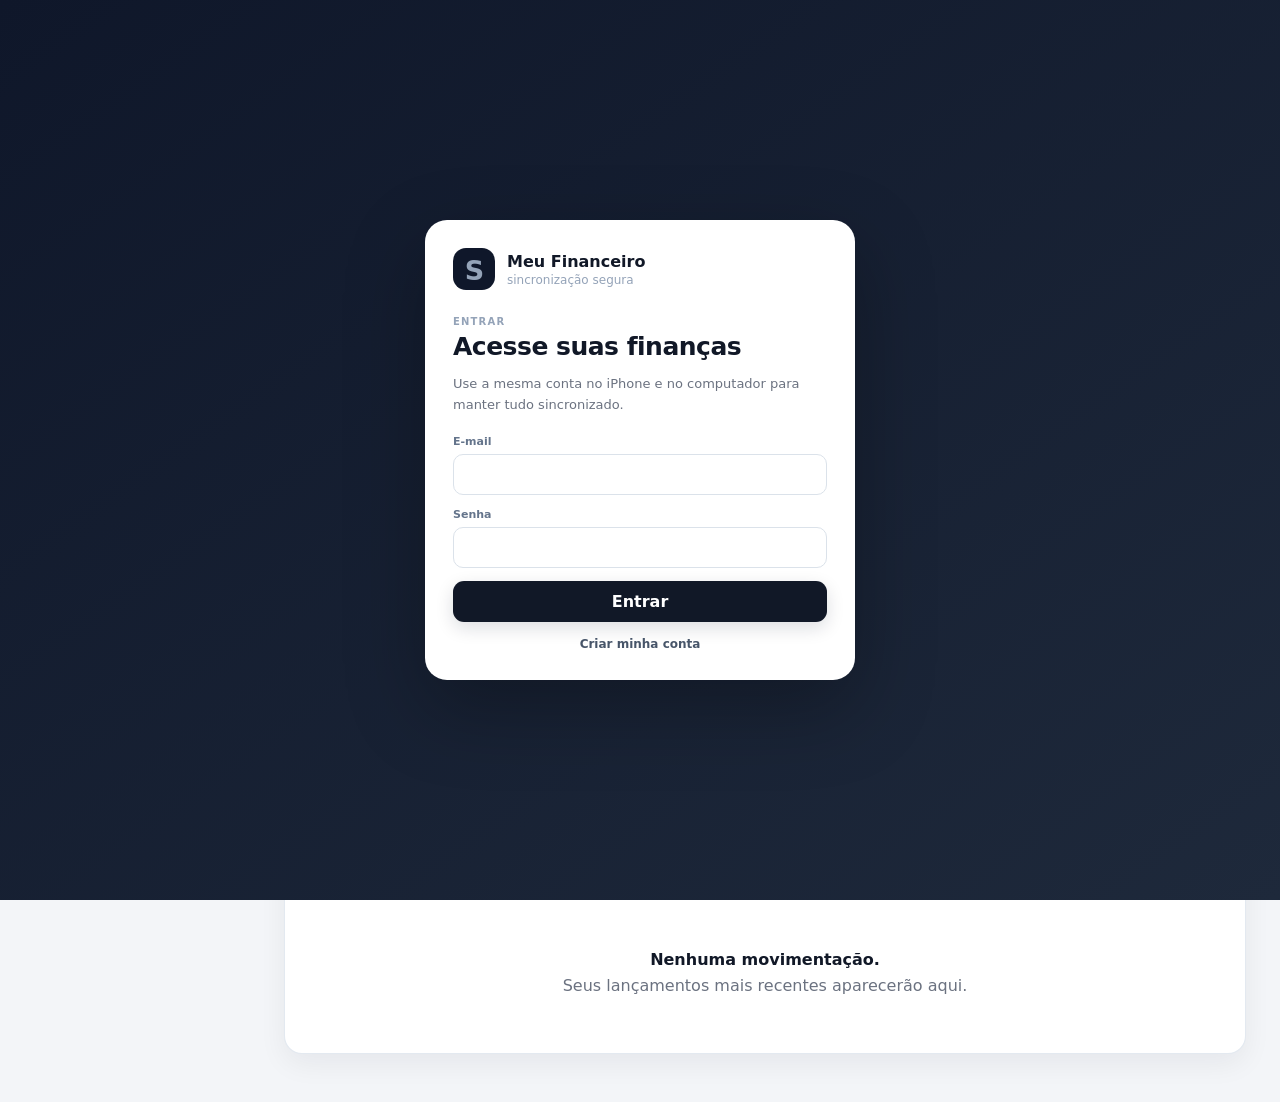
<file: index.html>
<!doctype html>
<html lang="pt-BR">
<head>
  <meta charset="utf-8" />
  <meta name="viewport" content="width=device-width, initial-scale=1, viewport-fit=cover" />
  <meta name="theme-color" content="#0f172a" />
  <meta name="apple-mobile-web-app-capable" content="yes" />
  <meta name="apple-mobile-web-app-status-bar-style" content="black-translucent" />
  <meta name="apple-mobile-web-app-title" content="Financeiro" />
  <meta name="format-detection" content="telephone=no" />
  <meta name="description" content="Controle financeiro pessoal simples, privado e sincronizado." />
  <meta http-equiv="Cache-Control" content="no-cache, no-store, must-revalidate" />
  <meta http-equiv="Pragma" content="no-cache" />
  <meta http-equiv="Expires" content="0" />
  <title>Meu Financeiro</title>
  <script>
    (function(){
      function showBootError(message){
        var box=document.getElementById('bootDiagnostic');
        if(!box)return;
        box.style.display='block';
        box.textContent='Falha ao iniciar o aplicativo: '+message;
      }
      window.MF_SHOW_BOOT_ERROR=showBootError;
      window.addEventListener('error',function(e){
        var src=e && e.target && e.target.src;
        showBootError(src ? 'não foi possível carregar '+src : (e.message || 'erro de JavaScript'));
      },true);
      window.addEventListener('unhandledrejection',function(e){
        var r=e.reason; showBootError((r && r.message) || String(r || 'erro assíncrono'));
      });
      setTimeout(function(){
        if(document.documentElement.getAttribute('data-mf-boot')!=='ok') showBootError('o JavaScript principal não concluiu a inicialização.');
      },9000);
    })();
  </script>
  <link rel="manifest" href="manifest.webmanifest?v=284" />
  <link rel="icon" href="assets/icon.svg" type="image/svg+xml" />
  <link rel="apple-touch-icon" sizes="180x180" href="assets/apple-touch-icon.png" />
  <link rel="stylesheet" href="styles.css?v=284" />
</head>
<body>
  <div id="bootDiagnostic" style="display:none;position:fixed;z-index:99999;left:12px;right:12px;top:12px;padding:12px 14px;border-radius:12px;background:#7f1d1d;color:#fff;font:600 13px/1.4 -apple-system,BlinkMacSystemFont,Segoe UI,sans-serif;box-shadow:0 8px 28px rgba(0,0,0,.22)"></div>
  <div id="authGate" class="auth-gate hidden" aria-live="polite">
    <div class="auth-card">
      <div class="auth-brand"><div class="brand-mark brand-mark-shaodree" aria-label="Shaodree"><span class="brand-letter" aria-hidden="true">S</span></div><div><strong>Meu Financeiro</strong><span>sincronização segura</span></div></div>
      <div id="authLoginPanel">
        <p class="eyebrow">ENTRAR</p><h1>Acesse suas finanças</h1>
        <p class="muted">Use a mesma conta no iPhone e no computador para manter tudo sincronizado.</p>
        <form id="loginForm" class="auth-form">
          <label class="field"><span>E-mail</span><input id="loginEmail" type="email" autocomplete="email" required /></label>
          <label class="field"><span>Senha</span><input id="loginPassword" type="password" autocomplete="current-password" minlength="6" required /></label>
          <button class="btn btn-primary full" type="submit">Entrar</button>
        </form>
        <button id="showSignupBtn" class="text-btn auth-switch" type="button">Criar minha conta</button>
      </div>
      <div id="authSignupPanel" class="hidden">
        <p class="eyebrow">PRIMEIRO ACESSO</p><h1>Criar conta</h1>
        <p class="muted">Cadastre um e-mail e uma senha. Se a confirmação por e-mail estiver ativa no Supabase, será necessário confirmar antes de entrar.</p>
        <form id="signupForm" class="auth-form">
          <label class="field"><span>E-mail</span><input id="signupEmail" type="email" autocomplete="email" required /></label>
          <label class="field"><span>Senha</span><input id="signupPassword" type="password" autocomplete="new-password" minlength="6" required /></label>
          <button class="btn btn-primary full" type="submit">Criar conta</button>
        </form>
        <button id="showLoginBtn" class="text-btn auth-switch" type="button">Já tenho uma conta</button>
      </div>
      <div id="authMessage" class="auth-message hidden"></div>
      <button id="localModeBtn" class="btn btn-secondary full hidden" type="button">Continuar somente neste dispositivo</button>
    </div>
  </div>

  <div class="app-shell">
    <aside class="sidebar" id="sidebar">
      <div class="brand">
        <div class="brand-mark brand-mark-shaodree" aria-label="Shaodree"><span class="brand-letter" aria-hidden="true">S</span></div>
        <div>
          <strong>Meu Financeiro</strong>
          <span>controle pessoal</span>
        </div>
      </div>

      <nav class="nav" aria-label="Navegação principal">
        <button class="nav-item active" data-view="dashboard"><span class="nav-icon" aria-hidden="true"><svg viewBox="0 0 24 24" focusable="false"><path d="M3 11.5 12 4l9 7.5"></path><path d="M5.5 10.5V20h13v-9.5"></path><path d="M9.5 20v-6h5v6"></path></svg></span> Visão geral</button>
        <button class="nav-item" data-view="transactions"><span class="nav-icon" aria-hidden="true"><svg viewBox="0 0 24 24" focusable="false"><path d="M7 7h11"></path><path d="m15 4 3 3-3 3"></path><path d="M17 17H6"></path><path d="m9 14-3 3 3 3"></path></svg></span> Lançamentos</button>
        <button class="nav-item" data-view="recurring"><span class="nav-icon" aria-hidden="true"><svg viewBox="0 0 24 24" focusable="false"><path d="M20 7v5h-5"></path><path d="M4 17v-5h5"></path><path d="M6.1 8.2A7 7 0 0 1 18.7 7L20 9"></path><path d="M17.9 15.8A7 7 0 0 1 5.3 17L4 15"></path></svg></span> Fixos e assinaturas</button>
        <button class="nav-item" data-view="cards"><span class="nav-icon" aria-hidden="true"><svg viewBox="0 0 24 24" focusable="false"><rect x="3" y="5" width="18" height="14" rx="2"></rect><path d="M3 10h18M7 15h4"></path></svg></span> Cartões e faturas</button>
        <button class="nav-item" data-view="accounts"><span class="nav-icon" aria-hidden="true"><svg viewBox="0 0 24 24" focusable="false"><ellipse cx="9" cy="7" rx="5" ry="2.5"></ellipse><path d="M4 7v4c0 1.4 2.2 2.5 5 2.5s5-1.1 5-2.5V7"></path><path d="M4 11v4c0 1.4 2.2 2.5 5 2.5 1 0 1.9-.1 2.7-.4"></path><ellipse cx="16.5" cy="16" rx="3.5" ry="2"></ellipse><path d="M13 16v3c0 1.1 1.6 2 3.5 2s3.5-.9 3.5-2v-3"></path></svg></span> Recursos</button>
        <button class="nav-item" data-view="settings"><span class="nav-icon" aria-hidden="true"><svg viewBox="0 0 24 24" focusable="false"><circle cx="12" cy="12" r="3"></circle><path d="M19.4 15a1.7 1.7 0 0 0 .3 1.9l.1.1-2.8 2.8-.1-.1a1.7 1.7 0 0 0-1.9-.3 1.7 1.7 0 0 0-1 1.6v.2h-4V21a1.7 1.7 0 0 0-1-1.6 1.7 1.7 0 0 0-1.9.3l-.1.1L4.2 17l.1-.1a1.7 1.7 0 0 0 .3-1.9A1.7 1.7 0 0 0 3 14H2.8v-4H3a1.7 1.7 0 0 0 1.6-1 1.7 1.7 0 0 0-.3-1.9L4.2 7 7 4.2l.1.1A1.7 1.7 0 0 0 9 4.6a1.7 1.7 0 0 0 1-1.6v-.2h4V3a1.7 1.7 0 0 0 1 1.6 1.7 1.7 0 0 0 1.9-.3l.1-.1L19.8 7l-.1.1a1.7 1.7 0 0 0-.3 1.9 1.7 1.7 0 0 0 1.6 1h.2v4H21a1.7 1.7 0 0 0-1.6 1Z"></path></svg></span> Configurações</button>
      </nav>

      <div class="sidebar-footer">
        <div id="syncStatus" class="privacy-note"><span>●</span><span id="syncStatusText">Preparando sincronização...</span></div>
        <div id="cloudUser" class="cloud-user hidden"><span id="cloudUserEmail"></span><button id="logoutBtn" type="button">Sair</button></div>
        <button id="installBtn" class="btn btn-secondary full hidden">Instalar aplicativo</button>
      </div>
    </aside>

    <main class="main">
      <header class="topbar">
        <button id="menuBtn" class="icon-btn mobile-only" aria-label="Abrir menu">☰</button>
        <div>
          <p class="eyebrow">FINANÇAS PESSOAIS</p>
          <h1 id="pageTitle">Visão geral</h1>
        </div>
        <div class="top-actions">
          <label class="month-select"><span>Mês</span><input id="monthFilter" type="month" /></label>
          <button class="btn btn-primary" id="quickAddBtn">＋ Novo lançamento</button>
        </div>
      </header>

      <section id="dashboard" class="view active">
        <div class="hero-grid">
          <article class="card hero-card">
            <div class="card-head"><span>Saldo disponível</span><span class="pill">planejado</span></div>
            <strong class="hero-value" id="availableBalance">R$ 0,00</strong>
            <p>Recursos disponíveis menos despesas pendentes do mês selecionado.</p>
          </article>
          <article class="card metric-card">
            <span>Recursos disponíveis</span>
            <strong id="monthIncome">R$ 0,00</strong>
            <small id="incomeCount">0 recursos cadastrados</small>
          </article>
          <article class="card metric-card">
            <span>Despesas planejadas</span>
            <strong id="monthExpense">R$ 0,00</strong>
            <small id="expenseCount">0 pagamentos</small>
          </article>
          <article class="card metric-card warning">
            <span>Despesas pendentes</span>
            <strong id="monthPending">R$ 0,00</strong>
            <small id="pendingCount">0 contas</small>
          </article>
        </div>

        <div class="content-grid">
          <article class="card chart-card expense-dashboard-card">
            <div class="section-title">
              <div><p class="eyebrow">PANORAMA DO MÊS</p><h2>Despesas planejadas</h2></div>
              <strong id="monthBalance" class="balance-chip">Resultado planejado R$ 0,00</strong>
            </div>
            <div class="expense-kpi-grid">
              <div class="expense-kpi"><span>Total do mês</span><strong id="plannedExpenseTotal">R$ 0,00</strong><small>pagas + pendentes</small></div>
              <div class="expense-kpi"><span>Já pagas</span><strong id="paidExpenseTotal">R$ 0,00</strong><small>saídas realizadas</small></div>
              <div class="expense-kpi"><span>A pagar</span><strong id="pendingExpenseDash">R$ 0,00</strong><small>compromissos restantes</small></div>
            </div>
            <div class="commitment-row">
              <div><strong>Comprometimento das pendências</strong><span id="expenseCommitment">0% dos recursos</span></div>
              <div class="commitment-track"><span id="expenseProgressBar"></span></div>
            </div>
            <div class="chart-subtitle"><strong>Por categoria</strong><span>Inclui despesas pagas e pendentes.</span></div>
            <div class="chart-wrap expense-chart-wrap">
              <canvas id="categoryChart" width="760" height="250" aria-label="Gráfico de despesas planejadas por categoria"></canvas>
              <div id="emptyChart" class="empty-chart hidden">Adicione despesas para visualizar o panorama do mês.</div>
            </div>
          </article>

          <article class="card">
            <div class="section-title">
              <div><p class="eyebrow">PRÓXIMOS</p><h2>Contas pendentes</h2></div>
              <button class="text-btn" data-go="transactions">Ver todas</button>
            </div>
            <div id="pendingList" class="compact-list"></div>
          </article>
        </div>

        <article class="card">
          <div class="section-title">
            <div><p class="eyebrow">MOVIMENTAÇÃO</p><h2>Últimos lançamentos</h2></div>
            <button class="text-btn" data-go="transactions">Abrir lançamentos</button>
          </div>
          <div id="recentTransactions" class="transaction-list"></div>
        </article>
      </section>

      <section id="transactions" class="view">
        <div class="toolbar card">
          <div class="search-field"><span>⌕</span><input id="transactionSearch" type="search" placeholder="Buscar descrição ou categoria" /></div>
          <select id="typeFilter"><option value="">Todos os tipos</option><option value="expense">Despesas</option><option value="income">Receitas</option></select>
          <select id="statusFilter"><option value="">Todos os status</option><option value="paid">Pago / Recebido</option><option value="pending">Pendente</option></select>
          <button class="btn btn-secondary" id="exportCsvBtn">Exportar CSV</button>
        </div>
        <div class="card table-card">
          <div class="table-scroll">
            <table>
              <thead><tr><th>Data</th><th>Descrição</th><th>Categoria</th><th>Forma</th><th>Status</th><th class="right">Valor</th><th></th></tr></thead>
              <tbody id="transactionsTable"></tbody>
            </table>
          </div>
          <div id="transactionsEmpty" class="empty-state hidden"><strong>Nenhum lançamento encontrado.</strong><span>Use “Novo lançamento” para registrar uma movimentação.</span></div>
        </div>
      </section>

      <section id="recurring" class="view">
        <div class="page-actions">
          <div><p>Cadastre uma vez suas assinaturas, chip de internet, telefone, aluguel, salário e demais contas que se repetem.</p></div>
          <div class="button-row"><button class="btn btn-secondary" id="generateRecurringBtn">Atualizar este mês</button><button class="btn btn-primary" id="addRecurringBtn">＋ Novo fixo / assinatura</button></div>
        </div>
        <div class="mini-summary-grid">
          <article class="card mini-summary"><span>Fixos do mês</span><strong id="fixedExpenseTotal">R$ 0,00</strong><small>despesas recorrentes ativas</small></article>
          <article class="card mini-summary"><span>Assinaturas e serviços</span><strong id="subscriptionTotal">R$ 0,00</strong><small>streaming, chip, internet e similares</small></article>
          <article class="card mini-summary"><span>Receitas recorrentes</span><strong id="fixedIncomeTotal">R$ 0,00</strong><small>entradas mensais ativas</small></article>
        </div>
        <div id="recurringGrid" class="cards-grid"></div>
        <div id="recurringEmpty" class="card empty-state hidden"><strong>Nenhum gasto fixo ou assinatura cadastrado.</strong><span>Cadastre uma vez e o sistema pode gerar os próximos meses automaticamente.</span></div>
      </section>

      <section id="cards" class="view">
        <div class="page-actions">
          <div><p>Controle limites, fechamento, vencimento e acompanhe a fatura do mês selecionado.</p></div>
          <button class="btn btn-primary" id="addCardBtn">＋ Novo cartão</button>
        </div>
        <div class="mini-summary-grid">
          <article class="card mini-summary"><span>Faturas do mês</span><strong id="cardsInvoiceTotal">R$ 0,00</strong><small id="cardsInvoiceCount">0 cartões com movimento</small></article>
          <article class="card mini-summary"><span>Em aberto</span><strong id="cardsOpenTotal">R$ 0,00</strong><small>faturas ainda não marcadas como pagas</small></article>
          <article class="card mini-summary"><span>Limite disponível</span><strong id="cardsLimitAvailable">R$ 0,00</strong><small id="cardsLimitUsage">R$ 0,00 usados de R$ 0,00</small></article>
        </div>
        <div id="cardsGrid" class="cards-grid"></div>
        <div id="cardsEmpty" class="card empty-state hidden"><strong>Nenhum cartão cadastrado.</strong><span>Cadastre seus cartões para controlar faturas e compras parceladas.</span></div>
        <article class="card invoice-panel">
          <div class="section-title">
            <div><p class="eyebrow">FATURAS</p><h2 id="invoicePanelTitle">Faturas do mês</h2></div>
          </div>
          <div id="invoiceList" class="invoice-list"></div>
        </article>
      </section>

      <section id="accounts" class="view">
        <div class="page-actions">
          <div><p>Mantenha aqui sua posição financeira atual e acompanhe os saldos dos benefícios separadamente. Apenas os recursos em dinheiro alimentam o “Saldo disponível”.</p></div>
          <button class="btn btn-primary" id="addAccountBtn">＋ Novo recurso</button>
        </div>
        <div class="account-summary card"><span>Total disponível em dinheiro</span><strong id="accountsTotal">R$ 0,00</strong></div>
        <div class="benefit-summary-grid">
          <article class="card benefit-wallet">
            <div class="benefit-wallet-head"><div><span class="benefit-label">Vale Alimentação</span><small>saldo separado do dinheiro</small></div><span class="benefit-chip">VA</span></div>
            <strong class="benefit-balance" id="foodVoucherBalance">R$ 3,02</strong>
            <div class="benefit-wallet-meta"><span>Crédito mensal <strong id="foodVoucherMonthly">R$ 1.086,40</strong></span><span id="foodVoucherNext">próximo crédito em setembro</span></div>
            <div class="benefit-wallet-foot"><span>Gasto no mês: <strong id="foodVoucherSpent">R$ 0,00</strong></span><small id="foodVoucherCount">0 gastos registrados</small></div>
          </article>
          <article class="card benefit-wallet">
            <div class="benefit-wallet-head"><div><span class="benefit-label">Vale Combustível</span><small>saldo separado do dinheiro</small></div><span class="benefit-chip">VC</span></div>
            <strong class="benefit-balance" id="fuelVoucherBalance">R$ 8,88</strong>
            <div class="benefit-wallet-meta"><span>Crédito mensal <strong id="fuelVoucherMonthly">R$ 300,00</strong></span><span id="fuelVoucherNext">próximo crédito em setembro</span></div>
            <div class="benefit-wallet-foot"><span>Gasto no mês: <strong id="fuelVoucherSpent">R$ 0,00</strong></span><small id="fuelVoucherCount">0 gastos registrados</small></div>
          </article>
        </div>
        <div id="accountsGrid" class="cards-grid"></div>
      </section>

      <section id="settings" class="view">
        <div class="settings-grid">
          <article class="card">
            <p class="eyebrow">CATEGORIAS</p><h2>Categorias de despesas</h2>
            <div id="categoryTags" class="tag-list"></div>
            <form id="categoryForm" class="inline-form"><input id="newCategory" placeholder="Nova categoria" maxlength="40" required /><button class="btn btn-secondary" type="submit">Adicionar</button></form>
          </article>
          <article class="card appearance-card">
            <p class="eyebrow">APARÊNCIA</p><h2>Tema do aplicativo</h2>
            <p class="muted">Escolha o visual que prefere. No modo automático, o Financeiro acompanha a aparência definida no iPhone ou computador.</p>
            <div class="theme-options" role="radiogroup" aria-label="Tema do aplicativo">
              <button type="button" class="theme-option" data-theme-mode="light" role="radio" aria-checked="false"><span class="theme-icon" aria-hidden="true">☀</span><strong>Claro</strong><small>Sempre claro</small></button>
              <button type="button" class="theme-option" data-theme-mode="dark" role="radio" aria-checked="false"><span class="theme-icon" aria-hidden="true">☾</span><strong>Escuro</strong><small>Sempre escuro</small></button>
              <button type="button" class="theme-option" data-theme-mode="system" role="radio" aria-checked="false"><span class="theme-icon" aria-hidden="true">◐</span><strong>Automático</strong><small>Segue o sistema</small></button>
            </div>
          </article>
          <article class="card">
            <p class="eyebrow">SEGURANÇA DOS DADOS</p><h2>Backup e restauração</h2>
            <p class="muted">Mesmo com sincronização na nuvem, mantenha backups periódicos. O arquivo gerado contém todos os seus dados financeiros.</p>
            <div class="stack"><button id="backupBtn" class="btn btn-secondary">Baixar backup</button><label class="btn btn-secondary file-label">Restaurar backup<input id="restoreInput" type="file" accept="application/json,.json" hidden /></label></div>
          </article>
          <article class="card">
            <p class="eyebrow">NUVEM</p><h2>Sincronização</h2>
            <p id="cloudAccountText" class="muted">Conecte sua conta para usar os mesmos dados no iPhone e no computador.</p>
            <div class="stack"><button id="syncNowBtn" class="btn btn-secondary">Sincronizar agora</button><button id="settingsLogoutBtn" class="btn btn-secondary">Sair da conta</button></div>
          </article>
          <article class="card danger-zone">
            <p class="eyebrow">MANUTENÇÃO</p><h2>Reiniciar sistema</h2>
            <p class="muted">Apaga os dados locais e volta ao estado inicial vazio.</p>
            <button id="resetBtn" class="btn btn-danger">Restaurar dados iniciais</button>
          </article>
        </div>
      </section>
    </main>
  </div>

  <button id="mobileQuickExpenseBtn" class="mobile-quick-expense" type="button" aria-label="Registrar gasto rápido">
    <span aria-hidden="true">＋</span><strong>Gasto rápido</strong>
  </button>

  <div id="modalBackdrop" class="modal-backdrop hidden"></div>

  <dialog id="quickExpenseModal" class="modal small-modal quick-expense-modal">
    <form id="quickExpenseForm" method="dialog">
      <div class="modal-head">
        <div><p class="eyebrow">ATALHO</p><h2>Gasto rápido</h2><p class="quick-expense-subtitle">Registre uma despesa feita agora com poucos toques.</p></div>
        <button type="button" class="icon-btn close-quick-expense" aria-label="Fechar">×</button>
      </div>
      <label class="quick-amount-field">
        <span>R$</span>
        <input id="quickExpenseAmount" inputmode="decimal" autocomplete="off" placeholder="0,00" required aria-label="Valor do gasto" />
      </label>
      <div class="form-grid one-col quick-expense-fields">
        <label class="field"><span>Categoria</span><select id="quickExpenseCategory" required></select></label>
        <label class="field"><span>Forma de pagamento</span><select id="quickExpensePayment">
          <option>Pix</option><option>Débito</option><option>Crédito</option><option>Vale Alimentação</option><option>Vale Combustível</option><option>Dinheiro</option><option>Boleto</option><option>Transferência</option><option>Outro</option>
        </select></label>
        <label class="field hidden" id="quickExpenseCardField"><span>Cartão</span><select id="quickExpenseCard"></select></label>
        <label class="field" id="quickExpenseAccountField"><span>Pago com recurso</span><select id="quickExpenseAccount"></select></label>
        <label class="field"><span>Descrição <small>(opcional)</small></span><input id="quickExpenseDescription" maxlength="80" placeholder="Ex.: Café, estacionamento, mercado" /></label>
        <div id="quickExpenseHint" class="form-hint">Este atalho registra um gasto já realizado. Para contas pendentes ou parceladas, use “Novo lançamento”.</div>
      </div>
      <div class="modal-actions quick-expense-actions">
        <button type="button" class="btn btn-secondary close-quick-expense">Cancelar</button>
        <button type="submit" class="btn btn-primary">Salvar gasto</button>
      </div>
    </form>
  </dialog>

  <dialog id="transactionModal" class="modal">
    <form id="transactionForm" method="dialog">
      <div class="modal-head"><div><p class="eyebrow">MOVIMENTAÇÃO</p><h2 id="transactionModalTitle">Novo lançamento</h2></div><button type="button" class="icon-btn close-modal">×</button></div>
      <input id="transactionId" type="hidden" />
      <div class="type-switch"><label><input type="radio" name="txType" value="expense" checked /><span>Despesa</span></label><label><input type="radio" name="txType" value="income" /><span>Receita</span></label></div>
      <div class="form-grid">
        <label class="field"><span>Data</span><input id="txDate" type="date" required /></label>
        <label class="field"><span>Valor</span><input id="txAmount" inputmode="decimal" placeholder="0,00" required /></label>
        <label class="field full"><span>Descrição</span><input id="txDescription" maxlength="80" placeholder="Ex.: Mercado, salário, combustível" required /></label>
        <label class="field"><span>Categoria</span><select id="txCategory" required></select></label>
        <label class="field"><span>Forma de pagamento</span><select id="txPayment"><option>Pix</option><option>Débito</option><option>Crédito</option><option>Vale Alimentação</option><option>Vale Combustível</option><option>Dinheiro</option><option>Boleto</option><option>Transferência</option><option>Outro</option></select></label>
        <label class="field hidden" id="txCardField"><span>Cartão</span><select id="txCard"></select></label>
        <label class="field hidden" id="txInstallmentsField"><span>Parcelamento</span><select id="txInstallments"><option value="1">À vista</option><option value="2">2x</option><option value="3">3x</option><option value="4">4x</option><option value="5">5x</option><option value="6">6x</option><option value="7">7x</option><option value="8">8x</option><option value="9">9x</option><option value="10">10x</option><option value="11">11x</option><option value="12">12x</option><option value="18">18x</option><option value="24">24x</option></select></label>
        <label class="field"><span>Status</span><select id="txStatus"><option value="paid">Pago / Recebido</option><option value="pending">Pendente</option></select></label>
        <label class="field hidden" id="txAccountField"><span>Pago com recurso</span><select id="txAccount"></select></label>
        <label class="field"><span>Vencimento</span><input id="txDueDate" type="date" /></label>
        <div id="txCreditHint" class="form-hint full hidden">Ao selecionar o cartão, o vencimento é preenchido automaticamente pela próxima fatura. Você pode ajustar manualmente se necessário. Em compras parceladas, o valor informado é o total da compra.</div>
        <div id="txBenefitHint" class="form-hint full hidden">Este gasto será debitado diretamente do saldo do benefício e não reduzirá o saldo disponível em dinheiro.</div>
        <label class="field full"><span>Observação</span><textarea id="txNotes" rows="2" maxlength="180" placeholder="Opcional"></textarea></label>
      </div>
      <div class="modal-actions"><button type="button" class="btn btn-secondary close-modal">Cancelar</button><button type="submit" class="btn btn-primary">Salvar lançamento</button></div>
    </form>
  </dialog>

  <dialog id="recurringModal" class="modal">
    <form id="recurringForm" method="dialog">
      <div class="modal-head"><div><p class="eyebrow">AUTOMAÇÃO</p><h2 id="recurringModalTitle">Nova recorrência</h2></div><button type="button" class="icon-btn close-recurring">×</button></div>
      <input id="recurringId" type="hidden" />
      <div class="form-grid">
        <label class="field"><span>Natureza</span><select id="recKind"><option value="fixed">Conta fixa</option><option value="subscription">Assinatura</option><option value="internet">Chip / internet / telefone</option><option value="income">Receita recorrente</option><option value="other">Outro recorrente</option></select></label>
        <label class="field"><span>Tipo</span><select id="recType"><option value="expense">Despesa</option><option value="income">Receita</option></select></label>
        <label class="field"><span>Dia do mês</span><input id="recDay" type="number" min="1" max="31" required /></label>
        <label class="field"><span>Valor mensal</span><input id="recAmount" inputmode="decimal" required /></label>
        <label class="field full"><span>Descrição</span><input id="recDescription" required maxlength="80" placeholder="Ex.: Netflix, Vivo chip, internet, aluguel" /></label>
        <label class="field"><span>Empresa / fornecedor</span><input id="recProvider" maxlength="60" placeholder="Opcional" /></label>
        <label class="field"><span>Categoria</span><select id="recCategory" required></select></label>
        <label class="field"><span>Forma</span><select id="recPayment"><option>Pix</option><option>Débito</option><option>Crédito</option><option>Vale Alimentação</option><option>Vale Combustível</option><option>Dinheiro</option><option>Boleto</option><option>Transferência</option><option>Outro</option></select></label>
        <label class="field hidden" id="recCardField"><span>Cartão</span><select id="recCard"></select></label>
        <label class="field checkbox-field"><input id="recActive" type="checkbox" checked /><span>Recorrência ativa</span></label>
        <label class="field checkbox-field"><input id="recAutoGenerate" type="checkbox" checked /><span>Gerar automaticamente todo mês</span></label>
      </div>
      <div class="modal-actions"><button type="button" class="btn btn-secondary close-recurring">Cancelar</button><button type="submit" class="btn btn-primary">Salvar recorrência</button></div>
    </form>
  </dialog>


  <dialog id="cardModal" class="modal">
    <form id="cardForm" method="dialog">
      <div class="modal-head"><div><p class="eyebrow">CARTÃO</p><h2 id="cardModalTitle">Novo cartão</h2></div><button type="button" class="icon-btn close-card">×</button></div>
      <input id="cardId" type="hidden" />
      <div class="form-grid">
        <label class="field full"><span>Nome do cartão</span><input id="cardName" required maxlength="50" placeholder="Ex.: Nubank, Inter, Itaú Platinum" /></label>
        <label class="field"><span>Emissor / banco</span><input id="cardIssuer" maxlength="50" placeholder="Opcional" /></label>
        <label class="field"><span>Final do cartão</span><input id="cardLast4" inputmode="numeric" maxlength="4" pattern="[0-9]{0,4}" placeholder="Somente 4 dígitos" /></label>
        <label class="field"><span>Limite</span><input id="cardLimit" inputmode="decimal" required placeholder="0,00" /></label>
        <label class="field"><span>Dia do fechamento</span><input id="cardClosingDay" type="number" min="1" max="31" required /></label>
        <label class="field"><span>Dia do vencimento</span><input id="cardDueDay" type="number" min="1" max="31" required /></label>
        <label class="field checkbox-field"><input id="cardActive" type="checkbox" checked /><span>Cartão ativo</span></label>
      </div>
      <div class="form-hint">Não armazene número completo, CVV ou senha. O campo “final” aceita apenas os últimos 4 dígitos para identificação.</div>
      <div class="modal-actions"><button type="button" class="btn btn-secondary close-card">Cancelar</button><button type="submit" class="btn btn-primary">Salvar cartão</button></div>
    </form>
  </dialog>

  <dialog id="accountModal" class="modal small-modal">
    <form id="accountForm" method="dialog">
      <div class="modal-head"><div><p class="eyebrow">RECURSOS</p><h2 id="accountModalTitle">Novo recurso</h2></div><button type="button" class="icon-btn close-account">×</button></div>
      <input id="accountId" type="hidden" />
      <div class="form-grid one-col">
        <label class="field"><span>Nome</span><input id="accountName" required maxlength="50" placeholder="Ex.: Conta corrente" /></label>
        <label class="field"><span>Valor disponível</span><input id="accountBalance" inputmode="decimal" required /></label>
      </div>
      <div class="modal-actions"><button type="button" class="btn btn-secondary close-account">Cancelar</button><button type="submit" class="btn btn-primary">Salvar</button></div>
    </form>
  </dialog>


  <dialog id="paymentSourceModal" class="modal small-modal">
    <form id="paymentSourceForm" method="dialog">
      <div class="modal-head"><div><p class="eyebrow">PAGAMENTO</p><h2 id="paymentSourceTitle">Escolher recurso</h2></div><button type="button" class="icon-btn close-payment-source">×</button></div>
      <p id="paymentSourceDescription" class="muted">Selecione de onde saiu o dinheiro deste pagamento.</p>
      <div class="payment-source-summary">
        <span>Valor a baixar</span>
        <strong id="paymentSourceAmount">R$ 0,00</strong>
      </div>
      <div class="form-grid one-col">
        <label class="field"><span>Recurso utilizado</span><select id="paymentSourceAccount" required></select></label>
        <div id="paymentSourceBalance" class="form-hint">Saldo do recurso: R$ 0,00</div>
      </div>
      <div class="modal-actions"><button type="button" class="btn btn-secondary close-payment-source">Cancelar</button><button type="submit" class="btn btn-primary">Confirmar pagamento</button></div>
    </form>
  </dialog>

  <dialog id="iosInstallModal" class="modal small-modal install-modal">
    <div class="install-help">
      <div class="modal-head"><div><p class="eyebrow">IPHONE</p><h2>Instalar Meu Financeiro</h2></div><button type="button" class="icon-btn close-ios-install">×</button></div>
      <p class="muted">Abra este endereço no <strong>Safari</strong>. Depois:</p>
      <ol class="install-steps">
        <li>Toque no botão <strong>Compartilhar</strong> do Safari.</li>
        <li>Escolha <strong>Adicionar à Tela de Início</strong>.</li>
        <li>Ative <strong>Abrir como App da Web</strong>.</li>
        <li>Toque em <strong>Adicionar</strong>.</li>
      </ol>
      <p class="install-note">Depois disso, abra pelo ícone <strong>Financeiro</strong> na tela inicial.</p>
      <div class="modal-actions"><button type="button" class="btn btn-primary close-ios-install">Entendi</button></div>
    </div>
  </dialog>

  <div id="toast" class="toast hidden" role="status"></div>
  <script src="supabase-lite.js?v=284"></script>
  <script src="supabase-config.js?v=284"></script>
  <script src="app.js?v=284"></script>
</body>
</html>
</file>
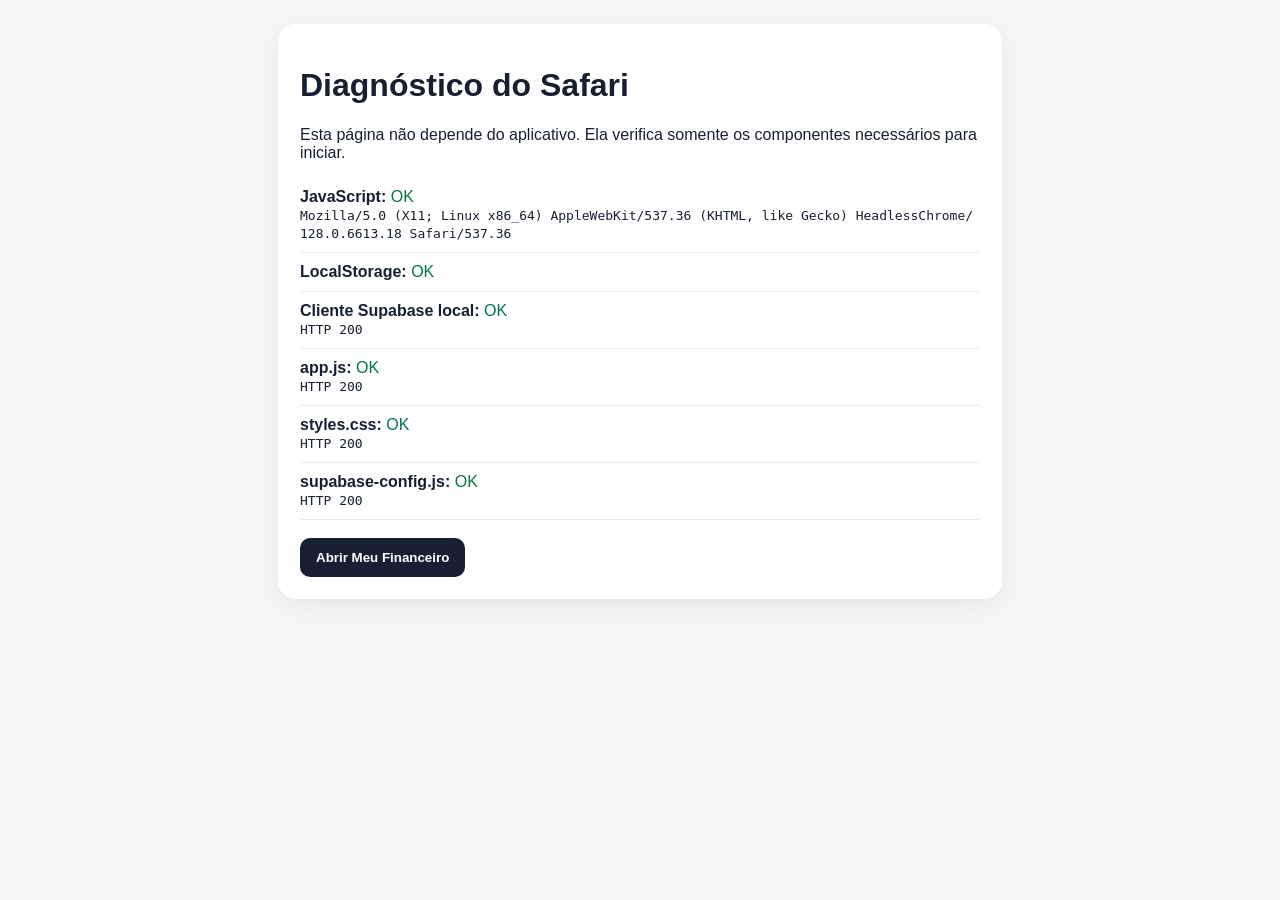
<file: diagnostico-safari.html>
<!doctype html><html lang="pt-BR"><head><meta charset="utf-8"><meta name="viewport" content="width=device-width,initial-scale=1,viewport-fit=cover"><title>Diagnóstico Safari — Meu Financeiro</title>
<style>body{font-family:-apple-system,BlinkMacSystemFont,Segoe UI,sans-serif;background:#f4f6f8;color:#172033;margin:0;padding:24px}.card{max-width:680px;margin:auto;background:#fff;border-radius:18px;padding:22px;box-shadow:0 8px 30px #0001}.row{padding:10px 0;border-bottom:1px solid #e8ebef}.ok{color:#067647}.bad{color:#b42318}code{word-break:break-all}button{margin-top:18px;padding:12px 16px;border:0;border-radius:10px;background:#172033;color:#fff;font-weight:700}</style></head><body><div class="card"><h1>Diagnóstico do Safari</h1><p>Esta página não depende do aplicativo. Ela verifica somente os componentes necessários para iniciar.</p><div id="out"></div><button onclick="location.href='./?diag='+Date.now()">Abrir Meu Financeiro</button></div>
<script>
(function(){var out=document.getElementById('out');function row(label,ok,detail){var d=document.createElement('div');d.className='row';d.innerHTML='<strong>'+label+': </strong><span class="'+(ok?'ok':'bad')+'">'+(ok?'OK':'FALHA')+'</span>'+(detail?'<br><code>'+String(detail).replace(/[&<>]/g,function(c){return {'&':'&amp;','<':'&lt;','>':'&gt;'}[c]})+'</code>':'');out.appendChild(d)}
row('JavaScript',true,navigator.userAgent);try{localStorage.setItem('mf_diag','1');row('LocalStorage',localStorage.getItem('mf_diag')==='1');localStorage.removeItem('mf_diag')}catch(e){row('LocalStorage',false,e.message)}
Promise.all([fetch('supabase-lite.js?v=284',{cache:'no-store'}),fetch('app.js?v=284',{cache:'no-store'}),fetch('styles.css?v=284',{cache:'no-store'}),fetch('supabase-config.js?v=284',{cache:'no-store'})]).then(function(rs){['Cliente Supabase local','app.js','styles.css','supabase-config.js'].forEach(function(n,i){row(n,rs[i].ok,'HTTP '+rs[i].status)})}).catch(function(e){row('Arquivos do projeto',false,e.message)});
})();</script></body></html>
</file>
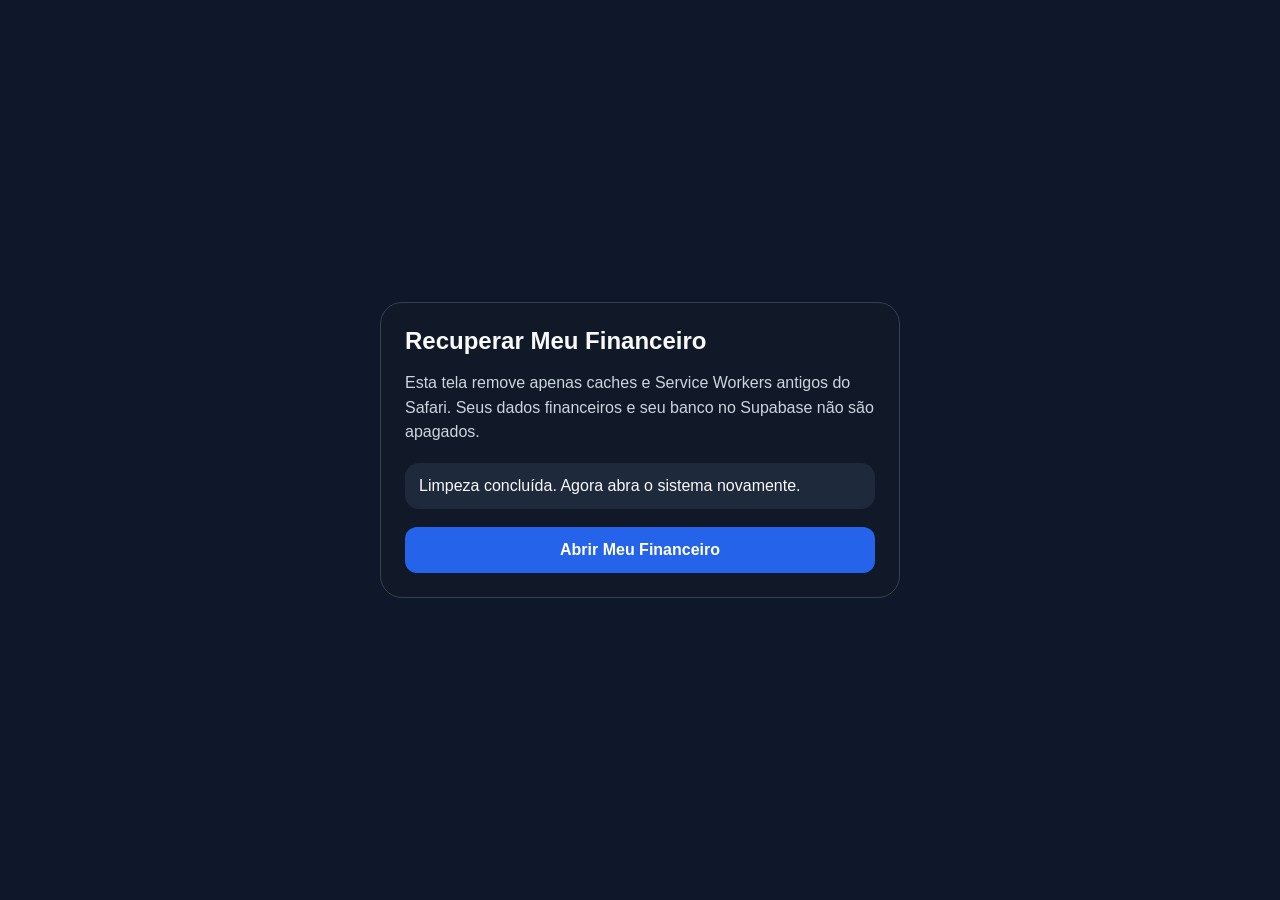
<file: safari-reset.html>
<!doctype html>
<html lang="pt-BR">
<head>
  <meta charset="utf-8">
  <meta name="viewport" content="width=device-width, initial-scale=1, viewport-fit=cover">
  <meta name="theme-color" content="#0f172a">
  <title>Recuperar Meu Financeiro</title>
  <style>
    :root{font-family:-apple-system,BlinkMacSystemFont,"Segoe UI",sans-serif;color-scheme:light dark}
    body{margin:0;min-height:100vh;display:grid;place-items:center;background:#0f172a;color:#f8fafc;padding:24px;box-sizing:border-box}
    main{width:min(520px,100%);background:#111827;border:1px solid #334155;border-radius:22px;padding:24px;box-sizing:border-box}
    h1{font-size:24px;margin:0 0 10px}p{line-height:1.55;color:#cbd5e1}.status{margin:18px 0;padding:14px;border-radius:14px;background:#1e293b}
    a,button{display:block;width:100%;box-sizing:border-box;border:0;border-radius:12px;padding:14px 16px;text-align:center;font-weight:700;text-decoration:none;background:#2563eb;color:#fff;font-size:16px}
  </style>
</head>
<body>
<main>
  <h1>Recuperar Meu Financeiro</h1>
  <p>Esta tela remove apenas caches e Service Workers antigos do Safari. Seus dados financeiros e seu banco no Supabase não são apagados.</p>
  <div class="status" id="status">Limpando cache antigo…</div>
  <a id="continue" href="./index.html?v=284" hidden>Abrir Meu Financeiro</a>
</main>
<script>
(async()=>{
  const status=document.getElementById('status'), link=document.getElementById('continue');
  try{
    if('serviceWorker' in navigator){
      const regs=await navigator.serviceWorker.getRegistrations();
      await Promise.all(regs.map(r=>r.unregister().catch(()=>false)));
    }
    if('caches' in window){
      const keys=await caches.keys();
      await Promise.all(keys.filter(k=>k.startsWith('meu-financeiro-')).map(k=>caches.delete(k)));
    }
    status.textContent='Limpeza concluída. Agora abra o sistema novamente.';
  }catch(e){
    status.textContent='A limpeza automática terminou com uma limitação do Safari. Você ainda pode tentar abrir o sistema abaixo.';
  }
  link.hidden=false;
})();
</script>
</body>
</html>
</file>
<file: styles.css>
:root{
  --bg:#f3f5f8;--surface:#fff;--surface-2:#f8fafc;--text:#111827;--muted:#6b7280;--line:#e5e7eb;
  --primary:#111827;--primary-2:#1f2937;--green:#087f5b;--green-bg:#e9fbf4;--red:#c2413b;--red-bg:#fff1f0;
  --amber:#a16207;--amber-bg:#fff8e1;--shadow:0 10px 28px rgba(17,24,39,.06);--radius:18px;
}
*{box-sizing:border-box}html{font-family:Inter,ui-sans-serif,system-ui,-apple-system,BlinkMacSystemFont,"Segoe UI",sans-serif;color:var(--text);background:var(--bg)}body{margin:0;min-height:100vh}button,input,select,textarea{font:inherit}button{cursor:pointer}.hidden{display:none!important}
.app-shell{min-height:100vh;display:grid;grid-template-columns:250px 1fr}.sidebar{position:sticky;top:0;height:100vh;background:#0f172a;color:#fff;padding:26px 18px;display:flex;flex-direction:column}.brand{display:flex;align-items:center;gap:12px;padding:0 8px 28px}.brand-mark{width:42px;height:42px;border-radius:13px;background:#fff;color:#0f172a;display:grid;place-items:center;font-weight:900}.brand strong{display:block;font-size:15px}.brand span{display:block;font-size:12px;color:#94a3b8;margin-top:2px}.nav{display:grid;gap:6px}.nav-item{border:0;background:transparent;color:#cbd5e1;text-align:left;padding:12px 14px;border-radius:12px;display:flex;align-items:center;gap:11px;font-weight:650}.nav-item:hover,.nav-item.active{background:#1e293b;color:#fff}.nav-item span{width:20px;text-align:center}.nav-item .nav-icon{width:20px;height:20px;display:grid;place-items:center;flex:0 0 20px}.nav-item .nav-icon svg{width:19px;height:19px;display:block;fill:none;stroke:currentColor;stroke-width:1.8;stroke-linecap:round;stroke-linejoin:round}.sidebar-footer{margin-top:auto;display:grid;gap:12px}.privacy-note{font-size:11px;color:#94a3b8;display:flex;gap:7px;align-items:center}.privacy-note span{color:#34d399;font-size:10px}.main{min-width:0;padding:0 34px 48px}.topbar{min-height:118px;display:flex;align-items:center;justify-content:space-between;gap:20px}.topbar h1{margin:3px 0 0;font-size:28px;letter-spacing:-.6px}.eyebrow{font-size:10px;font-weight:800;letter-spacing:1.2px;color:#94a3b8;margin:0}.top-actions{display:flex;align-items:center;gap:10px}.month-select{background:var(--surface);border:1px solid var(--line);border-radius:12px;padding:8px 12px;display:flex;gap:8px;align-items:center;color:var(--muted);font-size:12px}.month-select input{border:0;outline:0;background:transparent;color:var(--text);font-weight:700}.btn{border:0;border-radius:11px;padding:11px 15px;font-weight:750;transition:.18s ease}.btn:hover{transform:translateY(-1px)}.btn-primary{background:var(--primary);color:#fff;box-shadow:0 6px 18px rgba(15,23,42,.14)}.btn-secondary{background:#eef2f7;color:#334155}.btn-danger{background:#fee2e2;color:#991b1b}.full{width:100%}.icon-btn{border:0;background:transparent;color:inherit;font-size:24px;border-radius:10px;padding:5px 8px}.mobile-only{display:none}.view{display:none}.view.active{display:block}.card{background:var(--surface);border:1px solid rgba(226,232,240,.95);border-radius:var(--radius);box-shadow:var(--shadow);padding:22px}.hero-grid{display:grid;grid-template-columns:1.45fr repeat(3,1fr);gap:14px;margin-bottom:14px}.hero-card{background:linear-gradient(140deg,#0f172a,#1e293b);color:#fff;border:0}.card-head{display:flex;justify-content:space-between;align-items:center;font-size:13px;color:#cbd5e1}.pill{font-size:10px;text-transform:uppercase;letter-spacing:.6px;background:rgba(255,255,255,.1);padding:6px 8px;border-radius:99px}.hero-value{display:block;font-size:32px;margin:17px 0 5px;letter-spacing:-1.1px}.hero-card p{margin:0;color:#94a3b8;font-size:12px}.metric-card{display:flex;flex-direction:column;justify-content:center;min-height:154px}.metric-card>span{font-size:12px;color:var(--muted);font-weight:650}.metric-card strong{font-size:23px;margin:12px 0 6px}.metric-card small{color:#94a3b8}.metric-card.warning{background:linear-gradient(180deg,#fff,#fffaf0)}.content-grid{display:grid;grid-template-columns:minmax(0,1.6fr) minmax(300px,.75fr);gap:14px;margin-bottom:14px}.section-title{display:flex;align-items:center;justify-content:space-between;gap:15px;margin-bottom:18px}.section-title h2,.settings-grid h2{font-size:17px;margin:4px 0 0;letter-spacing:-.2px}.text-btn{border:0;background:transparent;color:#475569;font-weight:750;font-size:12px}.balance-chip{font-size:12px;background:var(--green-bg);color:var(--green);padding:8px 10px;border-radius:10px}.chart-wrap{position:relative;min-height:290px}.chart-wrap canvas{width:100%;height:290px}.empty-chart{position:absolute;inset:0;display:grid;place-items:center;color:#94a3b8;font-size:13px;background:#fff}.compact-list,.transaction-list{display:grid}.compact-item,.transaction-row{display:grid;align-items:center;gap:12px;border-top:1px solid var(--line);padding:13px 0}.compact-item:first-child,.transaction-row:first-child{border-top:0}.compact-item{grid-template-columns:1fr auto}.compact-item strong{font-size:13px}.compact-item span{display:block;color:var(--muted);font-size:11px;margin-top:3px}.transaction-row{grid-template-columns:38px 1fr auto}.tx-icon{width:36px;height:36px;border-radius:12px;display:grid;place-items:center;font-weight:900}.tx-icon.expense{background:var(--red-bg);color:var(--red)}.tx-icon.income{background:var(--green-bg);color:var(--green)}.tx-main strong{font-size:13px;display:block}.tx-main span{font-size:11px;color:var(--muted)}.tx-value{text-align:right}.tx-value strong{font-size:13px}.tx-value span{display:block;font-size:10px;color:var(--muted);margin-top:2px}.toolbar{display:grid;grid-template-columns:minmax(220px,1fr) 180px 180px auto;gap:10px;margin-bottom:14px;padding:14px}.search-field{display:flex;align-items:center;gap:8px;border:1px solid var(--line);border-radius:10px;padding:0 11px;background:var(--surface-2)}.search-field input,.toolbar select{border:1px solid var(--line);border-radius:10px;background:var(--surface-2);min-height:42px;padding:0 11px;outline:0}.search-field input{border:0;background:transparent;width:100%;min-height:40px}.table-card{padding:0;overflow:hidden}.table-scroll{overflow:auto}table{width:100%;border-collapse:collapse;min-width:780px}th{font-size:10px;text-transform:uppercase;letter-spacing:.7px;color:#94a3b8;text-align:left;background:#fafafa;padding:13px 16px;border-bottom:1px solid var(--line)}td{padding:15px 16px;border-bottom:1px solid var(--line);font-size:12px}tbody tr:hover{background:#fbfdff}.right{text-align:right}.status{display:inline-flex;padding:5px 8px;border-radius:99px;font-size:10px;font-weight:800}.status.paid{background:var(--green-bg);color:var(--green)}.status.pending{background:var(--amber-bg);color:var(--amber)}.row-actions{display:flex;justify-content:flex-end;gap:4px}.mini-btn{border:0;background:transparent;padding:6px;border-radius:8px;color:#64748b}.mini-btn:hover{background:#eef2f7}.page-actions{display:flex;align-items:center;justify-content:space-between;gap:16px;margin-bottom:15px}.page-actions p{color:var(--muted);font-size:13px;margin:0}.button-row{display:flex;gap:9px}.cards-grid{display:grid;grid-template-columns:repeat(3,minmax(0,1fr));gap:14px}.data-card{display:grid;gap:16px}.data-card-head{display:flex;justify-content:space-between;gap:10px}.data-card-head strong{display:block}.data-card-head span{font-size:11px;color:var(--muted)}.data-card-value{font-size:24px;font-weight:850;letter-spacing:-.6px}.data-card-foot{display:flex;justify-content:space-between;align-items:center;color:var(--muted);font-size:11px}.account-summary{margin-bottom:14px;display:flex;justify-content:space-between;align-items:center}.account-summary strong{font-size:26px}.settings-grid{display:grid;grid-template-columns:1fr 1fr;gap:14px}.settings-grid .danger-zone{grid-column:1/-1}.muted{color:var(--muted);font-size:13px;line-height:1.55}.tag-list{display:flex;flex-wrap:wrap;gap:7px;margin:18px 0}.tag{display:inline-flex;align-items:center;gap:6px;background:#f1f5f9;border-radius:99px;padding:7px 10px;font-size:11px;font-weight:700}.tag button{border:0;background:transparent;color:#94a3b8;padding:0}.inline-form{display:flex;gap:8px}.inline-form input{flex:1;min-width:0}.stack{display:grid;gap:8px;margin-top:16px}.file-label{text-align:center}.empty-state{padding:36px;text-align:center;color:var(--muted);display:grid;gap:7px}.empty-state strong{color:var(--text)}.modal-backdrop{position:fixed;inset:0;background:rgba(15,23,42,.55);backdrop-filter:blur(2px);z-index:40}.modal{border:0;border-radius:20px;padding:0;width:min(640px,calc(100vw - 28px));box-shadow:0 30px 80px rgba(0,0,0,.25);z-index:50}.modal::backdrop{background:transparent}.modal form{padding:24px}.small-modal{width:min(450px,calc(100vw - 28px))}.modal-head{display:flex;align-items:flex-start;justify-content:space-between;margin-bottom:18px}.modal-head h2{margin:4px 0 0}.type-switch{display:grid;grid-template-columns:1fr 1fr;background:#eef2f7;border-radius:12px;padding:4px;margin-bottom:18px}.type-switch input{display:none}.type-switch span{display:block;text-align:center;padding:9px;border-radius:9px;font-size:12px;font-weight:800;color:#64748b}.type-switch input:checked+span{background:#fff;color:#111827;box-shadow:0 2px 7px rgba(15,23,42,.08)}.form-grid{display:grid;grid-template-columns:1fr 1fr;gap:13px}.form-grid.one-col{grid-template-columns:1fr}.field{display:grid;gap:6px}.field.full{grid-column:1/-1}.field>span{font-size:11px;color:#64748b;font-weight:750}.field input,.field select,.field textarea,.inline-form input{width:100%;border:1px solid #dbe2ea;border-radius:10px;padding:10px 11px;outline:0;background:#fff}.field input:focus,.field select:focus,.field textarea:focus,.inline-form input:focus{border-color:#94a3b8;box-shadow:0 0 0 3px #f1f5f9}.checkbox-field{display:flex;align-items:center;align-self:end;padding-bottom:9px}.checkbox-field input{width:auto}.modal-actions{display:flex;justify-content:flex-end;gap:8px;margin-top:22px}.toast{position:fixed;right:22px;bottom:22px;background:#0f172a;color:#fff;padding:12px 16px;border-radius:11px;box-shadow:0 12px 30px rgba(15,23,42,.25);font-size:12px;font-weight:700;z-index:100}
@media(max-width:1100px){.hero-grid{grid-template-columns:1fr 1fr}.content-grid{grid-template-columns:1fr}.cards-grid{grid-template-columns:1fr 1fr}}
@media(max-width:760px){.app-shell{display:block}.sidebar{position:fixed;left:-280px;top:0;width:260px;z-index:80;transition:.2s ease}.sidebar.open{left:0}.main{padding:0 14px 34px}.mobile-only{display:block}.topbar{min-height:104px;align-items:center}.topbar>div:nth-child(2){flex:1}.topbar h1{font-size:22px}.top-actions .month-select{display:none}.top-actions .btn{padding:10px 12px;font-size:12px}.hero-grid{grid-template-columns:1fr 1fr}.hero-card{grid-column:1/-1}.hero-value{font-size:29px}.metric-card{min-height:125px}.content-grid{grid-template-columns:1fr}.cards-grid,.settings-grid{grid-template-columns:1fr}.settings-grid .danger-zone{grid-column:auto}.toolbar{grid-template-columns:1fr 1fr}.toolbar .search-field{grid-column:1/-1}.toolbar .btn{grid-column:1/-1}.page-actions{align-items:flex-start;flex-direction:column}.button-row{width:100%;display:grid;grid-template-columns:1fr 1fr}.button-row .btn{font-size:11px}.form-grid{grid-template-columns:1fr}.field.full{grid-column:auto}.card{padding:17px}.section-title{align-items:flex-start}.balance-chip{font-size:10px}.modal form{padding:19px}}
@media(max-width:440px){.hero-grid{grid-template-columns:1fr}.hero-card{grid-column:auto}.top-actions .btn{font-size:0;width:44px;height:44px;padding:0}.top-actions .btn::first-letter{font-size:18px}.metric-card{min-height:105px}.toolbar{grid-template-columns:1fr}.toolbar .search-field,.toolbar .btn{grid-column:auto}.button-row{grid-template-columns:1fr}.transaction-row{grid-template-columns:36px 1fr}.tx-value{grid-column:2;text-align:left;margin-top:-8px}}


/* iPhone/PWA compatibility */
html{-webkit-text-size-adjust:100%;background:#f3f5f8}
body{min-height:100dvh;overflow-x:hidden;-webkit-tap-highlight-color:transparent}
.app-shell{min-height:100dvh}
.sidebar{height:100dvh;padding-top:max(26px,env(safe-area-inset-top));padding-bottom:max(26px,env(safe-area-inset-bottom))}
.main{padding-bottom:max(48px,env(safe-area-inset-bottom))}
.toast{bottom:max(22px,calc(env(safe-area-inset-bottom) + 10px))}
.modal{max-height:min(92dvh,760px);overflow:auto;-webkit-overflow-scrolling:touch}
.install-help{padding:24px}
.install-steps{margin:16px 0 18px;padding-left:22px;color:#334155;line-height:1.65;font-size:14px}
.install-steps li+li{margin-top:8px}
.install-note{padding:11px 12px;background:#f1f5f9;border-radius:10px;color:#475569;font-size:12px;line-height:1.5}
@media(max-width:760px){
  .main{padding-left:max(14px,env(safe-area-inset-left));padding-right:max(14px,env(safe-area-inset-right));padding-bottom:max(34px,env(safe-area-inset-bottom))}
  .topbar{min-height:0;padding-top:max(18px,env(safe-area-inset-top));padding-bottom:14px;flex-wrap:wrap;gap:10px}
  .top-actions{width:100%;display:grid;grid-template-columns:minmax(0,1fr) auto;gap:9px}
  .top-actions .month-select{display:flex;min-width:0;justify-content:space-between}
  .month-select input{min-width:128px;max-width:160px;font-size:16px}
  .top-actions .btn{min-height:44px}
  .sidebar{padding-top:max(26px,env(safe-area-inset-top));padding-left:max(18px,env(safe-area-inset-left));padding-bottom:max(26px,env(safe-area-inset-bottom))}
  .field input,.field select,.field textarea,.inline-form input,.toolbar select,.search-field input{font-size:16px}
  .modal{width:calc(100vw - 20px);max-height:calc(100dvh - max(20px,env(safe-area-inset-top)) - max(20px,env(safe-area-inset-bottom)));margin:auto}
  .modal form,.install-help{padding:18px}
  .modal-actions{position:sticky;bottom:0;background:#fff;padding-top:10px;padding-bottom:max(2px,env(safe-area-inset-bottom))}
}
@media(max-width:440px){
  .top-actions{grid-template-columns:1fr 46px}
  .top-actions .btn{width:46px;height:44px}
}
@media(display-mode:standalone){
  .sidebar-footer #installBtn{display:none!important}
}


/* Supabase / autenticação */
.auth-gate{position:fixed;inset:0;z-index:200;background:linear-gradient(145deg,#0f172a,#1e293b);display:grid;place-items:center;padding:20px;padding-top:max(20px,env(safe-area-inset-top));padding-bottom:max(20px,env(safe-area-inset-bottom))}.auth-card{width:min(430px,100%);background:#fff;border-radius:22px;padding:28px;box-shadow:0 28px 80px rgba(0,0,0,.28)}.auth-brand{display:flex;align-items:center;gap:12px;margin-bottom:26px}.auth-brand .brand-mark{background:#0f172a;color:#fff}.auth-brand strong{display:block}.auth-brand span{display:block;color:#94a3b8;font-size:12px;margin-top:2px}.auth-card h1{font-size:25px;margin:5px 0 8px;letter-spacing:-.5px}.auth-form{display:grid;gap:13px;margin-top:20px}.auth-switch{width:100%;text-align:center;margin-top:14px}.auth-message{margin-top:14px;padding:11px 12px;border-radius:10px;background:#fff8e1;color:#854d0e;font-size:12px;line-height:1.5}.cloud-user{display:flex;align-items:center;justify-content:space-between;gap:8px;color:#94a3b8;font-size:10px}.cloud-user span{overflow:hidden;text-overflow:ellipsis;white-space:nowrap}.cloud-user button{border:0;background:transparent;color:#cbd5e1;font-size:10px;padding:3px 0}.syncing .privacy-note span:first-child{animation:mf-pulse 1s infinite}.sync-error .privacy-note span:first-child{color:#f87171!important}.sync-offline .privacy-note span:first-child{color:#fbbf24!important}@keyframes mf-pulse{50%{opacity:.35}}
@media(max-width:760px){.auth-card{padding:22px}.auth-card input{font-size:16px}}


/* Cartões, faturas e recorrências avançadas */
.mini-summary-grid{display:grid;grid-template-columns:repeat(3,minmax(0,1fr));gap:14px;margin-bottom:14px}
.mini-summary{display:flex;flex-direction:column;gap:6px;min-height:116px;justify-content:center}
.mini-summary>span{font-size:11px;color:var(--muted);font-weight:700}
.mini-summary strong{font-size:22px;letter-spacing:-.45px}
.mini-summary small{font-size:10px;color:#94a3b8;line-height:1.35}
.invoice-panel{margin-top:14px}
.invoice-list{display:grid;gap:10px}
.invoice-row{display:grid;grid-template-columns:minmax(0,1fr) auto auto;gap:14px;align-items:center;padding:14px;border:1px solid var(--line);border-radius:14px;background:var(--surface-2)}
.invoice-row-main strong{display:block;font-size:13px}
.invoice-row-main span{display:block;font-size:11px;color:var(--muted);margin-top:3px}
.invoice-row-value{text-align:right}
.invoice-row-value strong{display:block;font-size:14px}
.invoice-row-value span{display:block;font-size:10px;color:var(--muted);margin-top:3px}
.card-visual{background:linear-gradient(145deg,#111827,#334155);color:#fff;border:0;overflow:hidden;position:relative}
.card-visual:after{content:"";position:absolute;width:180px;height:180px;border-radius:50%;background:rgba(255,255,255,.06);right:-75px;top:-95px;pointer-events:none}
.card-visual .data-card-head span,.card-visual .data-card-foot{color:#cbd5e1}
.card-visual .mini-btn{color:#cbd5e1;position:relative;z-index:1}
.card-visual .mini-btn:hover{background:rgba(255,255,255,.08)}
.card-visual .status.paid{background:rgba(52,211,153,.16);color:#a7f3d0}
.card-visual .status.pending{background:rgba(251,191,36,.15);color:#fde68a}
.card-meta{display:flex;gap:6px;flex-wrap:wrap}
.soft-chip{display:inline-flex;align-items:center;border-radius:99px;padding:5px 8px;font-size:10px;font-weight:750;background:#eef2f7;color:#475569}
.card-visual .soft-chip{background:rgba(255,255,255,.09);color:#e2e8f0}
.form-hint{grid-column:1/-1;padding:9px 11px;border-radius:10px;background:#f8fafc;border:1px solid #eef2f7;color:#64748b;font-size:11px;line-height:1.45}
.recurring-meta{display:flex;gap:6px;flex-wrap:wrap}
.recurring-kind{display:inline-flex;padding:5px 8px;border-radius:99px;font-size:10px;font-weight:800;background:#eef2f7;color:#475569}
.recurring-kind.subscription,.recurring-kind.internet{background:#eef2ff;color:#4338ca}
.recurring-kind.income{background:var(--green-bg);color:var(--green)}
.installment-note{font-size:10px;color:#64748b;margin-top:3px}
@media(max-width:1100px){.mini-summary-grid{grid-template-columns:1fr 1fr}.mini-summary-grid .mini-summary:last-child{grid-column:1/-1}}
@media(max-width:760px){
  .mini-summary-grid{grid-template-columns:1fr 1fr}
  .invoice-row{grid-template-columns:1fr auto}
  .invoice-row .row-actions{grid-column:1/-1;justify-content:flex-start}
}
@media(max-width:440px){
  .mini-summary-grid{grid-template-columns:1fr}
  .mini-summary-grid .mini-summary:last-child{grid-column:auto}
  .invoice-row{grid-template-columns:1fr}
  .invoice-row-value{text-align:left}
}

/* v2.3 — panorama mensal */
.expense-dashboard-card{overflow:hidden}
.expense-kpi-grid{display:grid;grid-template-columns:repeat(3,minmax(0,1fr));gap:10px;margin:0 0 15px}
.expense-kpi{background:#f8fafc;border:1px solid var(--line);border-radius:13px;padding:13px 14px;display:grid;gap:4px}
.expense-kpi span{font-size:10px;color:var(--muted);font-weight:750;text-transform:uppercase;letter-spacing:.45px}
.expense-kpi strong{font-size:18px;letter-spacing:-.35px}
.expense-kpi small{font-size:10px;color:#94a3b8}
.commitment-row{border:1px solid var(--line);border-radius:13px;padding:12px 14px;margin-bottom:16px;background:#fff}
.commitment-row>div:first-child{display:flex;justify-content:space-between;gap:10px;align-items:center;margin-bottom:9px;font-size:11px}
.commitment-row>div:first-child span{color:var(--muted);font-weight:700}
.commitment-track{height:8px;background:#eef2f7;border-radius:999px;overflow:hidden}
.commitment-track span{display:block;height:100%;width:0;background:#334155;border-radius:inherit;transition:width .25s ease}
.chart-subtitle{display:flex;justify-content:space-between;align-items:end;gap:12px;margin-bottom:4px}
.chart-subtitle strong{font-size:12px}
.chart-subtitle span{font-size:10px;color:var(--muted)}
.expense-chart-wrap{min-height:250px}
.expense-chart-wrap canvas{height:250px}
@media(max-width:760px){.expense-kpi-grid{grid-template-columns:1fr 1fr}.expense-kpi:last-child{grid-column:1/-1}.chart-subtitle{align-items:flex-start;flex-direction:column;gap:2px}}
@media(max-width:440px){.expense-kpi-grid{grid-template-columns:1fr}.expense-kpi:last-child{grid-column:auto}}

/* v2.4 — modo escuro e aparência */
:root{
  --chart-track:#e8edf3;
  --chart-bar:#334155;
  color-scheme:light;
}
html,body{background:var(--bg);color:var(--text)}
html[data-theme="dark"]{
  --bg:#0b1220;
  --surface:#111827;
  --surface-2:#172033;
  --text:#e8eef7;
  --muted:#9aa8bc;
  --line:#263449;
  --primary:#e5edf7;
  --primary-2:#cbd5e1;
  --green:#6ee7bd;
  --green-bg:#0c3027;
  --red:#fda29b;
  --red-bg:#351a1f;
  --amber:#f6c967;
  --amber-bg:#34290f;
  --shadow:0 12px 32px rgba(0,0,0,.28);
  --chart-track:#263449;
  --chart-bar:#9aa8bc;
  color-scheme:dark;
}
body,.main,.card,.month-select,.btn,.theme-option,.modal,.auth-card{transition:background-color .18s ease,border-color .18s ease,color .18s ease,box-shadow .18s ease}
button,input,select,textarea{color:var(--text)}
input::placeholder,textarea::placeholder{color:#8290a4;opacity:1}

.theme-options{display:grid;grid-template-columns:repeat(3,minmax(0,1fr));gap:8px;margin-top:17px}
.theme-option{border:1px solid var(--line);border-radius:13px;background:var(--surface-2);color:var(--text);padding:13px 10px;text-align:left;display:grid;gap:3px;min-height:92px;align-content:center}
.theme-option:hover{border-color:#94a3b8;transform:translateY(-1px)}
.theme-option[data-active="true"]{border-color:#64748b;background:var(--surface);box-shadow:0 0 0 2px rgba(100,116,139,.13)}
.theme-icon{font-size:20px;line-height:1;margin-bottom:5px;color:var(--text)}
.theme-option strong{font-size:12px}
.theme-option small{font-size:10px;color:var(--muted)}
@media(max-width:440px){.theme-options{grid-template-columns:1fr}.theme-option{min-height:70px;grid-template-columns:28px 1fr;column-gap:8px}.theme-icon{grid-row:1/3;margin:0;align-self:center}.theme-option strong,.theme-option small{grid-column:2}}

html[data-theme="dark"] .sidebar{background:#070d18}
html[data-theme="dark"] .brand-mark{background:#e5edf7;color:#0f172a}
html[data-theme="dark"] .nav-item:hover,html[data-theme="dark"] .nav-item.active{background:#172033}
html[data-theme="dark"] .card{border-color:#223047}
html[data-theme="dark"] .btn-primary{color:#0f172a;box-shadow:0 6px 18px rgba(0,0,0,.24)}
html[data-theme="dark"] .btn-secondary{background:#1c293c;color:#dbe5f2}
html[data-theme="dark"] .btn-danger{background:#3a1d22;color:#ffb1ab}
html[data-theme="dark"] .metric-card.warning{background:linear-gradient(180deg,#111827,#18180f)}
html[data-theme="dark"] .text-btn{color:#b7c4d5}
html[data-theme="dark"] .empty-chart{background:var(--surface);color:var(--muted)}
html[data-theme="dark"] th{background:#0e1625;color:#8290a4}
html[data-theme="dark"] tbody tr:hover{background:#141e2e}
html[data-theme="dark"] .mini-btn{color:#9aa8bc}
html[data-theme="dark"] .mini-btn:hover{background:#1d293b}
html[data-theme="dark"] .tag{background:#1b2738}
html[data-theme="dark"] .search-field,html[data-theme="dark"] .search-field input,html[data-theme="dark"] .toolbar select{background:var(--surface-2);color:var(--text)}
html[data-theme="dark"] .modal{background:var(--surface);color:var(--text)}
html[data-theme="dark"] .type-switch{background:#1b2738}
html[data-theme="dark"] .type-switch span{color:#9aa8bc}
html[data-theme="dark"] .type-switch input:checked+span{background:#2a374a;color:#f8fafc;box-shadow:0 2px 7px rgba(0,0,0,.2)}
html[data-theme="dark"] .field>span{color:#9aa8bc}
html[data-theme="dark"] .field input,html[data-theme="dark"] .field select,html[data-theme="dark"] .field textarea,html[data-theme="dark"] .inline-form input{border-color:#314057;background:#0f172a;color:var(--text)}
html[data-theme="dark"] .field input:focus,html[data-theme="dark"] .field select:focus,html[data-theme="dark"] .field textarea:focus,html[data-theme="dark"] .inline-form input:focus{border-color:#64748b;box-shadow:0 0 0 3px rgba(100,116,139,.16)}
html[data-theme="dark"] .modal-actions{background:var(--surface)}
html[data-theme="dark"] .install-steps{color:#c3cfdd}
html[data-theme="dark"] .install-note{background:#1b2738;color:#b7c4d5}
html[data-theme="dark"] .auth-card{background:var(--surface);color:var(--text)}
html[data-theme="dark"] .auth-brand .brand-mark{background:#e5edf7;color:#0f172a}
html[data-theme="dark"] .auth-message{border:1px solid var(--line)}
html[data-theme="dark"] .soft-chip{background:#1b2738;color:#cbd5e1}
html[data-theme="dark"] .form-hint{background:#0f172a;border-color:#263449;color:#9aa8bc}
html[data-theme="dark"] .recurring-kind{background:#1b2738;color:#cbd5e1}
html[data-theme="dark"] .recurring-kind.subscription,html[data-theme="dark"] .recurring-kind.internet{background:#242348;color:#c7d2fe}
html[data-theme="dark"] .installment-note{color:#9aa8bc}
html[data-theme="dark"] .expense-kpi{background:#0f172a}
html[data-theme="dark"] .commitment-row{background:#0f172a}
html[data-theme="dark"] .commitment-track{background:#263449}
html[data-theme="dark"] .commitment-track span{background:#94a3b8}
html[data-theme="dark"] .card-visual{background:linear-gradient(145deg,#172033,#2a394f)}
html[data-theme="dark"] .account-summary,html[data-theme="dark"] .invoice-row{border-color:#223047}
html[data-theme="dark"] .month-select input{color:var(--text)}
html[data-theme="dark"] select option{background:#111827;color:#e8eef7}


/* v2.4.1 — ícones vetoriais e identidade Shaodree */
.brand-mark-shaodree{overflow:hidden;background:linear-gradient(145deg,#eef5ff,#dbe8f8)!important;color:#0f172a!important;box-shadow:inset 0 0 0 1px rgba(148,163,184,.22)}
.brand-mark-shaodree svg{width:34px;height:34px;display:block;fill:none;stroke:currentColor;stroke-linecap:round;stroke-linejoin:round}
.brand-mark-shaodree .brand-s{stroke-width:3.7}
.brand-mark-shaodree .brand-bars{stroke:#2563eb;stroke-width:2.5}
.auth-brand .brand-mark-shaodree{background:linear-gradient(145deg,#0f172a,#1e293b)!important;color:#fff!important;box-shadow:none}
html[data-theme="dark"] .brand-mark-shaodree{background:linear-gradient(145deg,#e8f1fb,#cbdced)!important;color:#0f172a!important}
html[data-theme="dark"] .auth-brand .brand-mark-shaodree{background:linear-gradient(145deg,#e8f1fb,#cbdced)!important;color:#0f172a!important}
.nav-item{min-height:46px}
.nav-item .nav-icon{width:22px;height:22px;display:grid;place-items:center;flex:0 0 22px}
.nav-item .nav-icon svg{width:20px;height:20px;display:block;fill:none;stroke:currentColor;stroke-width:1.85;stroke-linecap:round;stroke-linejoin:round;overflow:visible}
.nav-item.active .nav-icon svg{stroke-width:2}
@media(max-width:760px){.nav-item .nav-icon{width:23px;height:23px;flex-basis:23px}.nav-item .nav-icon svg{width:21px;height:21px}.brand-mark-shaodree{width:46px;height:46px;border-radius:14px}.brand-mark-shaodree svg{width:36px;height:36px}}

/* v2.5 — marca simples, vencimento automático e vales */
.brand-mark-shaodree{
  background:#e8eef7!important;
  color:#0f172a!important;
  box-shadow:inset 0 0 0 1px rgba(148,163,184,.2)!important;
  overflow:hidden;
}
.brand-mark-shaodree .brand-letter{
  display:block;
  font:900 27px/1 system-ui,-apple-system,"Segoe UI",sans-serif;
  letter-spacing:-1px;
}
.auth-brand .brand-mark-shaodree{background:#0f172a!important;color:#fff!important;box-shadow:none!important}
html[data-theme="dark"] .brand-mark-shaodree{background:#e8eef7!important;color:#0f172a!important}
html[data-theme="dark"] .auth-brand .brand-mark-shaodree{background:#e8eef7!important;color:#0f172a!important}
@media(max-width:760px){.brand-mark-shaodree .brand-letter{font-size:29px}}

.benefit-summary-grid{display:grid;grid-template-columns:repeat(2,minmax(0,1fr));gap:14px;margin-bottom:14px}
.benefit-summary{min-height:108px}
@media(max-width:560px){.benefit-summary-grid{grid-template-columns:1fr}}

/* v2.6 — saldos separados de Vale Alimentação e Vale Combustível */
.benefit-wallet{padding:19px 20px;display:grid;gap:14px;min-height:178px}
.benefit-wallet-head{display:flex;align-items:flex-start;justify-content:space-between;gap:12px}
.benefit-wallet-head>div{display:grid;gap:3px}
.benefit-label{font-size:13px;font-weight:800;color:var(--text)}
.benefit-wallet-head small,.benefit-wallet-meta,.benefit-wallet-foot small{color:var(--muted);font-size:11px}
.benefit-chip{display:grid;place-items:center;min-width:34px;height:30px;padding:0 9px;border-radius:10px;background:var(--surface-2);border:1px solid var(--line);font-size:11px;font-weight:900;letter-spacing:.04em}
.benefit-balance{font-size:29px;letter-spacing:-.04em;line-height:1;color:var(--text)}
.benefit-wallet-meta{display:flex;justify-content:space-between;gap:12px;flex-wrap:wrap;padding-top:1px}
.benefit-wallet-meta strong{color:var(--text)}
.benefit-wallet-foot{border-top:1px solid var(--line);padding-top:11px;display:flex;justify-content:space-between;align-items:center;gap:12px;flex-wrap:wrap;font-size:12px;color:var(--muted)}
.benefit-wallet-foot strong{color:var(--text)}
html[data-theme="dark"] .benefit-chip{background:#172033;border-color:#2a3950;color:#dce7f5}
@media(max-width:560px){.benefit-wallet{min-height:168px}.benefit-balance{font-size:27px}.benefit-wallet-meta,.benefit-wallet-foot{align-items:flex-start;flex-direction:column;gap:5px}}

/* v2.7 — baixa financeira por recurso */
.payment-source-summary{display:flex;align-items:center;justify-content:space-between;gap:18px;padding:16px 18px;margin:14px 0 18px;border:1px solid var(--line);border-radius:16px;background:var(--surface-2)}
.payment-source-summary span{font-size:.88rem;color:var(--muted)}
.payment-source-summary strong{font-size:1.25rem;white-space:nowrap}

.danger-text{color:var(--red)!important}

/* v2.8 — lançamento rápido para celular */
.mobile-quick-expense{display:none}
.quick-expense-subtitle{margin:5px 0 0;color:var(--muted);font-size:12px;line-height:1.45}
.quick-amount-field{display:flex;align-items:center;gap:9px;border:1px solid var(--line);background:var(--surface-2);border-radius:16px;padding:10px 14px;margin-bottom:15px}
.quick-amount-field>span{font-weight:850;color:var(--muted);font-size:18px}
.quick-amount-field input{min-width:0;flex:1;border:0!important;outline:0!important;background:transparent!important;box-shadow:none!important;padding:4px 0!important;font-size:34px!important;font-weight:850;letter-spacing:-1px;color:var(--text);line-height:1.1}
.quick-amount-field input::placeholder{color:#a7b1bf}
.quick-expense-fields{gap:11px}
.quick-expense-fields .form-hint{margin-top:1px}
.quick-expense-actions{margin-top:17px}

@media(max-width:760px){
  .mobile-quick-expense{position:fixed;right:15px;bottom:calc(15px + env(safe-area-inset-bottom));z-index:35;display:flex;align-items:center;gap:7px;border:0;border-radius:999px;background:var(--primary);color:#fff;padding:13px 17px 13px 14px;box-shadow:0 12px 28px rgba(15,23,42,.26);font-size:12px}
  .mobile-quick-expense>span{font-size:20px;line-height:1;font-weight:500}
  .mobile-quick-expense>strong{font-size:12px;white-space:nowrap}
  .mobile-quick-expense:active{transform:scale(.97)}
  .quick-expense-modal{position:fixed;inset:auto 10px max(10px,env(safe-area-inset-bottom)) 10px;width:auto;max-height:calc(100dvh - 70px - env(safe-area-inset-top));margin:0;border-radius:24px 24px 18px 18px}
  .quick-expense-modal form{padding:19px 18px 16px}
  .quick-expense-modal .modal-actions{padding-bottom:max(2px,env(safe-area-inset-bottom))}
  .quick-amount-field input{font-size:38px!important}
  .toast{bottom:calc(80px + env(safe-area-inset-bottom));left:14px;right:14px;text-align:center}
}
html[data-theme="dark"] .quick-amount-field{background:#0f172a;border-color:#314057}
html[data-theme="dark"] .mobile-quick-expense{box-shadow:0 12px 30px rgba(0,0,0,.42)}
</file>
